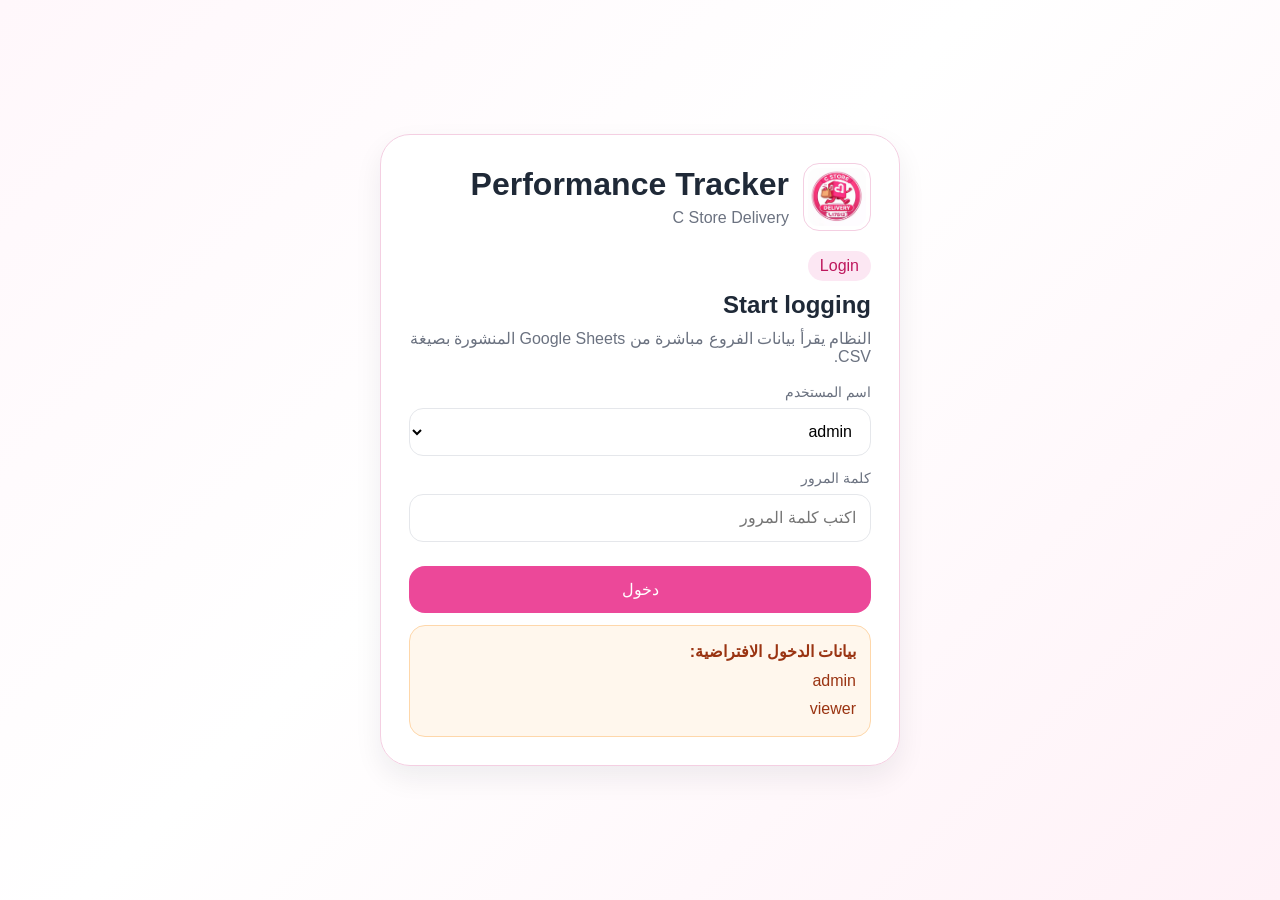
<file: login.html>
<!doctype html>
<html lang="ar" dir="rtl">
<head>
  <meta charset="UTF-8" />
  <meta name="viewport" content="width=device-width, initial-scale=1.0" />
  <title>تسجيل الدخول | Performance Tracker</title>
  <link rel="stylesheet" href="styles.css" />
</head>
<body class="login-page">
  <div class="auth-shell">
    <div class="auth-card">
      <div class="auth-brand">
        <img src="logo.png" alt="logo" class="auth-logo" />
        <div>
          <h1>Performance Tracker</h1>
          <p>C Store Delivery</p>
        </div>
      </div>

      <div class="auth-copy">
        <span class="tag">Login</span>
        <h2>Start logging</h2>
        <p>النظام يقرأ بيانات الفروع مباشرة من Google Sheets المنشورة بصيغة CSV.</p>
      </div>

      <form id="loginForm" class="auth-form">
        <label class="field">
          <span>اسم المستخدم</span>
          <select id="username" required>
            <option value="admin">admin</option>
            <option value="viewer">viewer</option>
          </select>
        </label>

        <label class="field">
          <span>كلمة المرور</span>
          <input id="password" type="password" placeholder="اكتب كلمة المرور" required />
        </label>

        <button class="primary full-btn" type="submit">دخول</button>
        <div class="auth-error hidden" id="loginError"></div>
      </form>

      <div class="auth-hint">
        <strong>بيانات الدخول الافتراضية:</strong>
        <div>admin </div>
        <div>viewer </div>
      </div>
    </div>
  </div>

  <script src="auth.js"></script>
  <script>
    if (getCurrentUser()) window.location.href = 'index.html';
    document.getElementById('loginForm').addEventListener('submit', function(e){
      e.preventDefault();
      const result = loginUser(document.getElementById('username').value, document.getElementById('password').value);
      const box = document.getElementById('loginError');
      if(!result.ok){ box.textContent = result.message; box.classList.remove('hidden'); return; }
      window.location.href = 'index.html';
    });
  </script>
</body>
</html>
</file>
<file: styles.css>
* {
    box-sizing: border-box
}

body {
    margin: 0;
    font-family: Segoe UI, Tahoma, Arial, sans-serif;
    background: linear-gradient(135deg, #fff7fb, #ffffff 45%, #fff1f7);
    color: #1f2937
}

button,
input,
select {
    font: inherit
}

button {
    transition: .2s ease
}

button:hover {
    transform: translateY(-1px)
}

.app-shell {
    display: grid;
    grid-template-columns: 290px 1fr;
    gap: 24px;
    padding: 20px;
    min-height: 100vh
}

.top-brand {
    display: flex;
    align-items: center;
    justify-content: space-between;
    gap: 14px;
    padding: 14px 20px 0
}

.brand-main,
.top-actions {
    display: flex;
    align-items: center;
    gap: 14px;
    flex-wrap: wrap
}

.top-brand h2 {
    margin: 0;
    color: #be185d
}

.top-brand p {
    margin: 4px 0 0;
    color: #6b7280
}

.top-logo,
.auth-logo {
    width: 68px;
    height: 68px;
    object-fit: contain;
    border-radius: 16px;
    background: #fff;
    border: 1px solid #f4cfe2;
    padding: 4px
}

.user-chip {
    display: flex;
    align-items: center;
    gap: 8px;
    background: #fff;
    border: 1px solid #f4cfe2;
    padding: 10px 14px;
    border-radius: 16px;
    color: #6b7280
}

.sidebar {
    background: rgba(255, 255, 255, .9);
    border: 1px solid #f4cfe2;
    border-radius: 28px;
    padding: 20px;
    box-shadow: 0 8px 24px rgba(15, 23, 42, .05);
    position: sticky;
    top: 20px;
    height: fit-content
}

.brand {
    display: flex;
    align-items: center;
    justify-content: space-between;
    margin-bottom: 26px
}

.brand h1 {
    margin: 0;
    font-size: 30px
}

.brand p {
    margin: 6px 0 0;
    color: #6b7280
}

.brand-badge {
    width: 54px;
    height: 54px;
    border-radius: 18px;
    display: flex;
    align-items: center;
    justify-content: center;
    background: linear-gradient(135deg, #ec4899, #f472b6);
    color: white;
    font-weight: 700
}

.menu {
    display: grid;
    gap: 10px
}

.menu-btn {
    border: 1px solid #e5e7eb;
    background: white;
    padding: 14px 16px;
    border-radius: 18px;
    cursor: pointer;
    text-align: right
}

.menu-btn.active {
    background: #fdf2f8;
    border-color: #f9a8d4;
    color: #be185d
}

.side-card {
    margin-top: 22px;
    padding: 16px;
    border-radius: 22px;
    background: linear-gradient(135deg, #fdf2f8, #ffffff);
    border: 1px solid #fbcfe8
}

.muted-note {
    color: #6b7280;
    line-height: 1.7
}

.content {
    display: grid;
    gap: 22px
}

.hero {
    background: rgba(255, 255, 255, .9);
    border: 1px solid #f4cfe2;
    border-radius: 30px;
    padding: 28px;
    display: flex;
    justify-content: space-between;
    align-items: center;
    gap: 18px
}

.tag {
    display: inline-block;
    background: #fce7f3;
    color: #be185d;
    padding: 6px 12px;
    border-radius: 999px;
    margin-bottom: 10px
}

.hero h2 {
    margin: 0 0 10px;
    font-size: 42px
}

.hero p {
    margin: 0;
    color: #6b7280;
    max-width: 760px;
    line-height: 1.8
}

.hero-actions {
    display: flex;
    gap: 10px;
    flex-wrap: wrap
}

.primary,
.secondary {
    border-radius: 16px;
    cursor: pointer
}

.primary {
    background: #ec4899;
    color: white;
    padding: 14px 20px;
    border: none
}

.secondary {
    background: white;
    color: #be185d;
    border: 1px solid #f9a8d4;
    padding: 14px 20px
}

.full-btn {
    width: 100%;
    margin-top: 10px
}

.section {
    display: none;
    background: rgba(255, 255, 255, .88);
    border: 1px solid #f4cfe2;
    border-radius: 30px;
    padding: 24px
}

.section.active {
    display: block
}

.section-head {
    display: flex;
    align-items: center;
    justify-content: space-between;
    gap: 12px;
    margin-bottom: 18px
}

.section-head h3 {
    margin: 0;
    font-size: 32px
}

.section-head p,
.last-sync {
    margin: 6px 0 0;
    color: #6b7280
}

.filters-bar {
    display: grid;
    grid-template-columns: repeat(5, minmax(0, 1fr));
    gap: 14px;
    margin-bottom: 18px
}

.filter-field {
    display: grid;
    gap: 8px
}

.filter-field span {
    font-size: 13px;
    color: #6b7280
}

.filter-field input,
.filter-field select {
    height: 46px;
    border-radius: 14px;
    border: 1px solid #e5e7eb;
    padding: 0 12px;
    background: #fff
}

.filters-actions {
    display: flex;
    gap: 10px;
    align-items: end;
    flex-wrap: wrap
}

.stats-grid {
    display: grid;
    grid-template-columns: repeat(4, minmax(0, 1fr));
    gap: 16px
}

.stat-card,
.highlight-card,
.summary-card,
.donut-card,
.source-card,
.insight-card {
    background: white;
    border: 1px solid #f1f5f9;
    border-radius: 24px;
    padding: 18px;
    box-shadow: 0 6px 20px rgba(15, 23, 42, .03)
}

.stat-title,
.highlight-title {
    color: #6b7280;
    font-size: 14px
}

.stat-value,
.highlight-name {
    font-size: 32px;
    font-weight: 800;
    margin-top: 8px
}

.stat-note,
.highlight-sub,
.summary-note {
    color: #6b7280;
    margin-top: 8px
}

.large-sub {
    font-size: 18px;
    line-height: 1.9
}

.highlights {
    display: grid;
    grid-template-columns: repeat(3, minmax(0, 1fr));
    gap: 16px;
    margin-top: 18px
}

.trend-grid {
    grid-template-columns: 1fr 2fr
}

.full-span {
    grid-column: span 2
}

.insights-grid {
    display: grid;
    grid-template-columns: repeat(2, minmax(0, 1fr));
    gap: 14px;
    margin-bottom: 18px
}

.insight-card {
    border-color: #fde68a;
    background: #fffdf2;
    line-height: 1.8
}

.table-wrap {
    overflow-x: auto
}

table {
    width: 100%;
    border-collapse: collapse;
    background: white;
    border-radius: 18px;
    overflow: hidden
}

th,
td {
    padding: 12px 14px;
    border-bottom: 1px solid #f1f5f9;
    text-align: right
}

th {
    background: #f8fafc;
    color: #475569
}

.error-box {
    margin-bottom: 14px;
    padding: 12px 14px;
    border-radius: 16px;
    background: #fef2f2;
    color: #b91c1c;
    border: 1px solid #fecaca
}

.hidden {
    display: none !important
}

.donuts-grid {
    display: grid;
    grid-template-columns: repeat(3, minmax(0, 1fr));
    gap: 16px;
    margin-top: 18px
}

.donut-head {
    font-size: 16px;
    font-weight: 700;
    margin-bottom: 12px
}

.donut-wrap {
    display: flex;
    align-items: center;
    gap: 14px
}

.donut-chart {
    width: 120px;
    height: 120px;
    border-radius: 50%;
    position: relative;
    flex-shrink: 0
}

.donut-chart::after {
    content: "";
    position: absolute;
    inset: 16px;
    background: white;
    border-radius: 50%
}

.donut-legend {
    display: flex;
    flex-direction: column;
    gap: 8px;
    font-size: 12px;
    min-width: 0
}

.legend-item {
    display: flex;
    align-items: center;
    justify-content: space-between;
    gap: 10px
}

.legend-left {
    display: flex;
    align-items: center;
    gap: 8px;
    min-width: 0
}

.legend-dot {
    width: 10px;
    height: 10px;
    border-radius: 50%;
    flex-shrink: 0
}

.legend-label {
    white-space: nowrap;
    overflow: hidden;
    text-overflow: ellipsis
}

.source-grid {
    display: grid;
    grid-template-columns: repeat(2, minmax(0, 1fr));
    gap: 16px
}

.source-card-top {
    display: flex;
    justify-content: space-between;
    gap: 12px;
    align-items: center;
    margin-bottom: 10px
}

.status {
    font-size: 13px;
    padding: 6px 10px;
    border-radius: 999px
}

.status.ready {
    background: #fef3c7;
    color: #92400e
}

.status.done {
    background: #d1fae5;
    color: #065f46
}

.status.error {
    background: #fee2e2;
    color: #991b1b
}

.source-meta {
    color: #6b7280;
    font-size: 13px
}

.source-url,
.source-error {
    margin-top: 10px;
    font-size: 12px;
    line-height: 1.8;
    word-break: break-all
}

.source-error {
    color: #b91c1c
}

.trend-list {
    display: grid;
    gap: 10px;
    margin-top: 10px
}

.trend-item {
    display: flex;
    justify-content: space-between;
    gap: 12px;
    padding: 12px 14px;
    border-radius: 16px;
    background: #fafafa;
    border: 1px solid #e5e7eb
}

.loading-overlay {
    position: fixed;
    inset: 0;
    background: rgba(15, 23, 42, .28);
    display: flex;
    align-items: center;
    justify-content: center;
    z-index: 9999
}

.loading-card {
    background: #fff;
    padding: 24px 28px;
    border-radius: 24px;
    border: 1px solid #f4cfe2;
    display: grid;
    gap: 12px;
    justify-items: center;
    min-width: 260px
}

.spinner {
    width: 42px;
    height: 42px;
    border-radius: 50%;
    border: 4px solid #fbcfe8;
    border-top-color: #ec4899;
    animation: spin 1s linear infinite
}

@keyframes spin {
    to {
        transform: rotate(360deg)
    }
}

.login-page,
.settings-page {
    min-height: 100vh
}

.auth-shell,
.settings-shell {
    min-height: 100vh;
    padding: 28px;
    display: flex;
    align-items: center;
    justify-content: center
}

.auth-card {
    width: min(520px, 100%);
    background: rgba(255, 255, 255, .95);
    border: 1px solid #f4cfe2;
    border-radius: 30px;
    padding: 28px;
    box-shadow: 0 12px 28px rgba(15, 23, 42, .07)
}

.auth-brand {
    display: flex;
    align-items: center;
    gap: 14px;
    margin-bottom: 20px
}

.auth-brand h1,
.settings-header-card h1 {
    margin: 0
}

.auth-brand p,
.auth-copy p {
    margin: 6px 0 0;
    color: #6b7280
}

.auth-copy h2 {
    margin: 0 0 10px
}

.auth-form {
    display: grid;
    gap: 14px;
    margin-top: 18px
}

.compact-form {
    margin-top: 0
}

.field {
    display: grid;
    gap: 8px
}

.field span {
    color: #6b7280;
    font-size: 14px
}

.field input,
.field select {
    width: 100%;
    height: 48px;
    border-radius: 14px;
    border: 1px solid #e5e7eb;
    background: #fff;
    padding: 0 14px;
    outline: none
}

.field input:focus,
.field select:focus,
.filter-field input:focus,
.filter-field select:focus {
    border-color: #ec4899;
    box-shadow: 0 0 0 3px rgba(236, 72, 153, .08)
}

.auth-error,
.auth-success,
.auth-hint {
    margin-top: 12px;
    border-radius: 16px;
    padding: 12px 14px;
    line-height: 1.8
}

.auth-error {
    background: #fef2f2;
    border: 1px solid #fecaca;
    color: #b91c1c
}

.auth-success {
    background: #ecfdf5;
    border: 1px solid #a7f3d0;
    color: #065f46
}

.auth-hint {
    background: #fff7ed;
    border: 1px solid #fed7aa;
    color: #9a3412
}

.settings-shell {
    display: block;
    max-width: 1200px;
    margin: 0 auto
}

.settings-header-card {
    margin-top: 28px;
    background: rgba(255, 255, 255, .95);
    border: 1px solid #f4cfe2;
    border-radius: 30px;
    padding: 24px;
    display: flex;
    justify-content: space-between;
    align-items: center;
    gap: 16px;
    box-shadow: 0 12px 28px rgba(15, 23, 42, .07)
}

.settings-grid {
    display: grid;
    grid-template-columns: repeat(2, minmax(0, 1fr));
    gap: 20px;
    margin: 22px 0 30px
}

.settings-card {
    background: rgba(255, 255, 255, .95);
    border: 1px solid #f4cfe2;
    border-radius: 28px;
    padding: 22px;
    box-shadow: 0 10px 24px rgba(15, 23, 42, .05)
}

.settings-user-box {
    display: grid;
    gap: 12px
}

.settings-user-box div {
    display: flex;
    justify-content: space-between;
    align-items: center;
    padding: 14px 16px;
    border-radius: 16px;
    background: #fafafa;
    border: 1px solid #e5e7eb
}

.settings-user-box span {
    color: #6b7280
}

.settings-actions {
    display: flex;
    gap: 10px;
    flex-wrap: wrap
}

body.dark {
    background: linear-gradient(135deg, #0f172a, #111827 45%, #1f2937);
    color: #e5e7eb
}

body.dark .sidebar,
body.dark .hero,
body.dark .section,
body.dark .auth-card,
body.dark .settings-card,
body.dark .settings-header-card,
body.dark .user-chip {
    background: rgba(17, 24, 39, .92);
    border-color: #374151;
    color: #e5e7eb
}

body.dark .side-card,
body.dark .stat-card,
body.dark .highlight-card,
body.dark .donut-card,
body.dark .source-card,
body.dark .insight-card,
body.dark table,
body.dark .trend-item,
body.dark .settings-user-box div {
    background: #111827;
    border-color: #374151;
    color: #e5e7eb
}

body.dark .menu-btn,
body.dark .secondary,
body.dark .field input,
body.dark .field select,
body.dark .filter-field input,
body.dark .filter-field select {
    background: #0f172a;
    border-color: #374151;
    color: #e5e7eb
}

body.dark th {
    background: #0f172a;
    color: #cbd5e1
}

body.dark .tag {
    background: #3f1d2e;
    color: #f9a8d4
}

body.dark .top-brand p,
body.dark .hero p,
body.dark .muted-note,
body.dark .stat-title,
body.dark .highlight-title,
body.dark .highlight-sub,
body.dark .stat-note,
body.dark .source-meta,
body.dark .field span,
body.dark .filter-field span,
body.dark .section-head p,
body.dark .last-sync,
body.dark .settings-user-box span {
    color: #cbd5e1
}

body.dark .donut-chart::after {
    background: #111827
}

body.dark .loading-card {
    background: #111827;
    border-color: #374151;
    color: #fff
}

@media print {

    .sidebar,
    .top-actions,
    .hero-actions,
    .filters-bar,
    .menu {
        display: none !important
    }

    .app-shell {
        display: block;
        padding: 0
    }

    .content {
        display: block
    }

    .section {
        display: block !important;
        border: none;
        box-shadow: none;
        background: #fff;
        color: #000
    }

    .top-brand {
        padding: 0 0 20px
    }

    .hero {
        margin-bottom: 18px;
        border: none
    }
}

@media (max-width:1200px) {
    .app-shell {
        grid-template-columns: 1fr
    }

    .sidebar {
        position: static
    }
}

@media (max-width:900px) {

    .stats-grid,
    .highlights,
    .donuts-grid,
    .settings-grid,
    .source-grid,
    .insights-grid,
    .filters-bar {
        grid-template-columns: 1fr
    }

    .full-span {
        grid-column: auto
    }

    .hero,
    .top-brand,
    .settings-header-card {
        flex-direction: column;
        align-items: start
    }

    .hero h2 {
        font-size: 34px
    }

    .donut-wrap {
        flex-direction: column;
        align-items: start
    }

    .auth-shell,
    .settings-shell {
        padding: 18px
    }
}
.date-range {
  display: flex;
  gap: 12px;
  align-items: end;
  flex-wrap: wrap;
  width: 100%;
}

.compact-field {
  min-width: 180px;
}

.quick-actions {
  display: flex;
  gap: 10px;
  align-items: center;
  flex-wrap: wrap;
}

.filters-bar {
  display: flex;
  gap: 14px;
  align-items: end;
  flex-wrap: wrap;
}

.filter-field {
  display: flex;
  flex-direction: column;
  gap: 8px;
  min-width: 180px;
}

.filter-field span {
  font-size: 14px;
  color: #6b7280;
}

.filter-field input,
.filter-field select {
  height: 46px;
  border: 1px solid #e5e7eb;
  border-radius: 14px;
  padding: 0 12px;
  background: #fff;
}

.filters-actions button,
.quick-actions button {
  white-space: nowrap;
}

body.dark .filter-field input,
body.dark .filter-field select {
  background: #111827;
  color: #fff;
  border-color: #374151;
}

@media (max-width: 900px) {
  .filters-bar {
    flex-direction: column;
    align-items: stretch;
  }

  .date-range {
    flex-direction: column;
    align-items: stretch;
  }

  .compact-field,
  .filter-field {
    min-width: 100%;
  }

  .quick-actions {
    width: 100%;
  }
}
</file>
